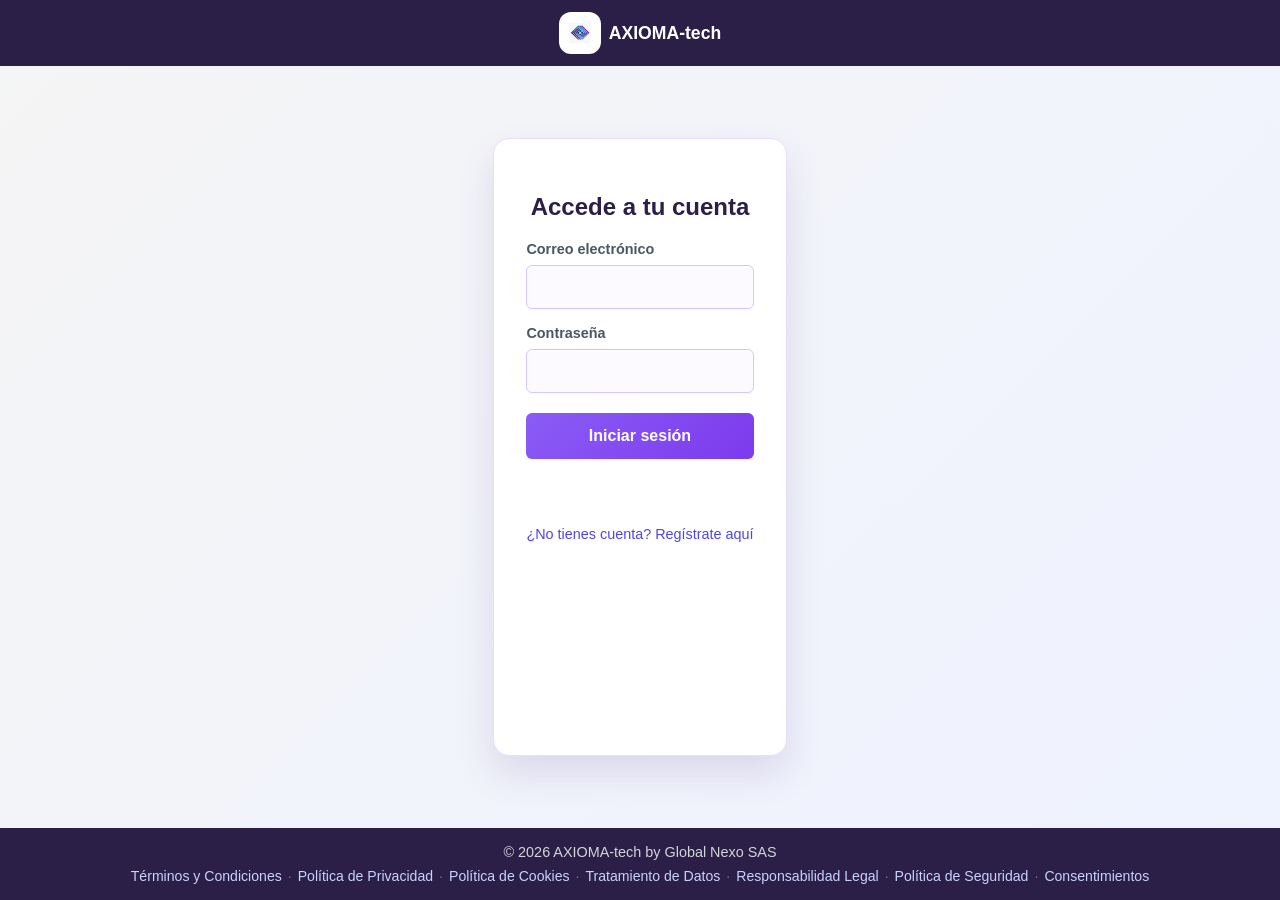
<file: index.html>
<!DOCTYPE html>
<html lang="es">
<head>
  <meta charset="UTF-8">
  <meta name="viewport" content="width=device-width, initial-scale=1.0">
  <title>AXIOMA | Iniciar sesión</title>
  <link rel="stylesheet" href="css/main.css">
  <link rel="stylesheet" href="css/login.css">
</head>
<body>
  <div class="main login-container">
    <h2>Accede a tu cuenta</h2>

    <form id="loginForm">
      <div class="form-group">
        <label for="email">Correo electrónico</label>
        <input type="email" id="email" name="email" required autocomplete="email">
      </div>

      <div class="form-group">
        <label for="password">Contraseña</label>
        <input type="password" id="password" name="password" required autocomplete="current-password">
      </div>

      <button type="submit">Iniciar sesión</button>
      <p id="error-message" style="color: red; margin-top: 10px;"></p>
    </form>

    <p id="status" aria-live="polite"></p>

    <div class="login-extra">
      <a href="./registro/index.html" class="registro-link">
        ¿No tienes cuenta? Regístrate aquí
      </a>
    </div>
  </div>

  <script type="module">
    import { signInWithPassword } from "./js/auth.js";

    const form = document.getElementById("loginForm");
    const emailInput = document.getElementById("email");
    const passwordInput = document.getElementById("password");
    const errorEl = document.getElementById("error-message");

    form.addEventListener("submit", async (event) => {
      event.preventDefault();
      if (errorEl) errorEl.textContent = "";

      const email = String(emailInput?.value || "").trim();
      const password = String(passwordInput?.value || "");

      try {
        await signInWithPassword(email, password);
        window.location.href = "/Pruebas-y-Actualizaciones/dashboard/";
      } catch (error) {
        console.error("Error de inicio de sesión:", error);
        const message = String(error?.message || "");
        if (message.includes("Invalid login credentials")) {
          if (errorEl) errorEl.textContent = "Correo o contraseña incorrectos.";
        } else {
          if (errorEl) errorEl.textContent = "Error de conexión. Inténtalo de nuevo.";
        }
      }
    });
  </script>
  <script type="module" src="js/public_chrome.js"></script>
  <script type="module" src="js/footer.js"></script>
</body>
</html>
</file>
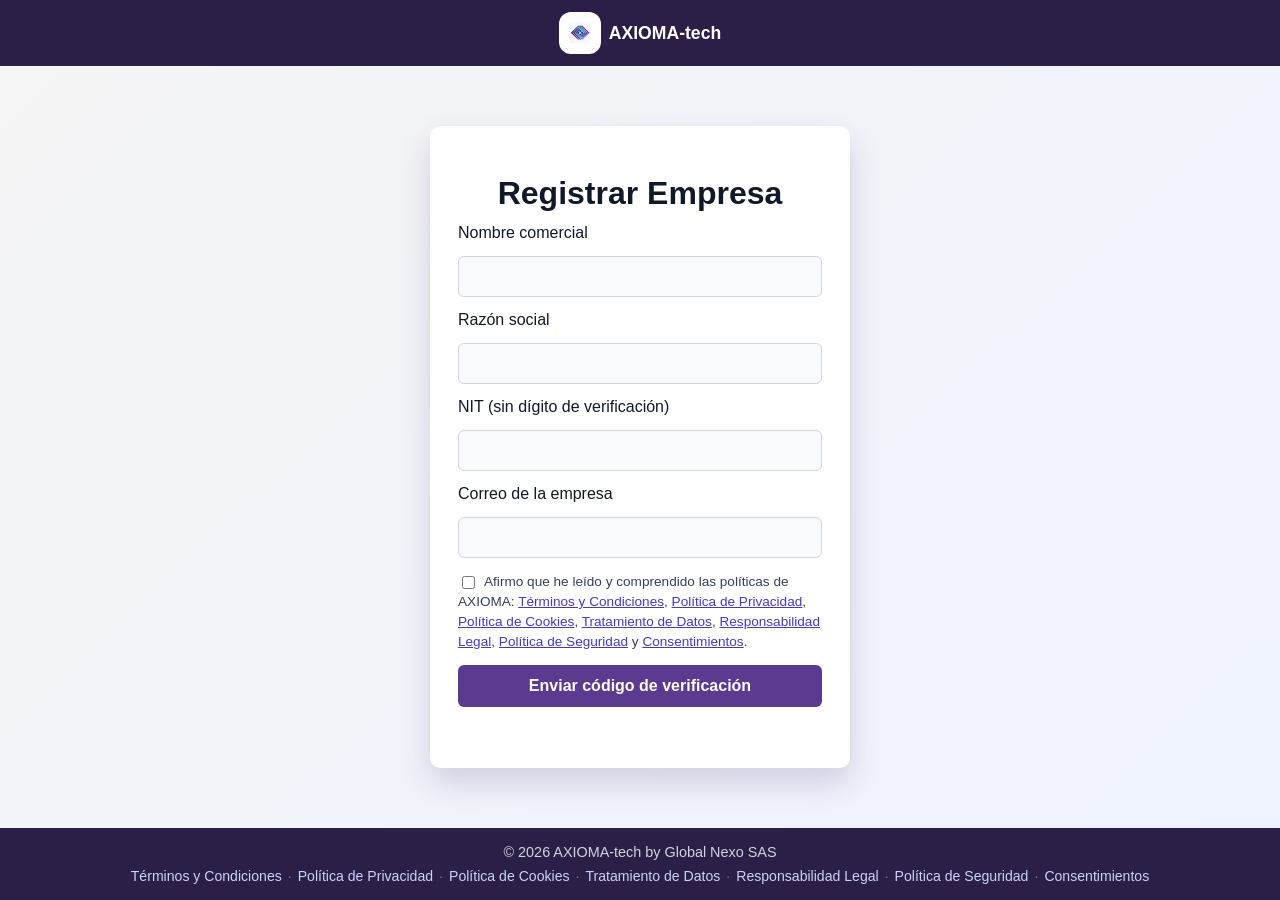
<file: registro/index.html>
<!DOCTYPE html>
<html lang="es">
<head>
  <meta charset="UTF-8">
  <title>AXIOMA | Registro de Empresa</title>
  <link rel="stylesheet" href="../css/main.css">
  <link rel="stylesheet" href="../css/registro.css">
</head>

<body>
  <div class="main">
    <h1>Registrar Empresa</h1>

    <form id="registroEmpresa">
      <label for="nombre_comercial">Nombre comercial</label>
      <input type="text" id="nombre_comercial" required>
      <label for="razon_social">Razón social</label>
      <input type="text" id="razon_social" required>
      <label for="nit">NIT (sin dígito de verificación)</label>
      <input type="text" id="nit" inputmode="numeric" pattern="[0-9]*" required>
      <label for="correo_empresa">Correo de la empresa</label>
      <input type="email" id="correo_empresa" required>

      <label class="consentimiento-legal">
        <input type="checkbox" id="acepta_politicas" required>
        Afirmo que he leído y comprendido las políticas de AXIOMA: 
        <a href="../legal/terminos.html" target="_blank" rel="noopener noreferrer">Términos y Condiciones</a>,
        <a href="../legal/privacidad.html" target="_blank" rel="noopener noreferrer">Política de Privacidad</a>,
        <a href="../legal/cookies.html" target="_blank" rel="noopener noreferrer">Política de Cookies</a>,
        <a href="../legal/datos.html" target="_blank" rel="noopener noreferrer">Tratamiento de Datos</a>,
        <a href="../legal/responsabilidad.html" target="_blank" rel="noopener noreferrer">Responsabilidad Legal</a>,
        <a href="../legal/seguridad.html" target="_blank" rel="noopener noreferrer">Política de Seguridad</a> y
        <a href="../legal/consentimientos.html" target="_blank" rel="noopener noreferrer">Consentimientos</a>.
      </label>

      <button type="submit">Enviar código de verificación</button>
    </form>

    <div id="verificacion" style="display:none; margin-top:16px;">
      <input type="text" id="codigo" placeholder="Código recibido por correo" inputmode="numeric" pattern="[0-9]*">
      <button id="verificarCodigo">Verificar código</button>
    </div>

    <button id="continuar" style="display:none; margin-top:16px;">
      Continuar registro
    </button>

    <div id="status"></div>
  </div>

  <!-- JS separado -->
  <script type="module" src="../js/registro.js"></script>
  <script type="module" src="../js/public_chrome.js"></script>
  <script type="module" src="../js/footer.js"></script>
</body>
</html>
</file>
<file: css/main.css>
/* =========================
   RESET + BASE
========================= */
* {
  box-sizing: border-box;
}

body {
  margin: 0;
  font-family: Tahoma, "Segoe UI", Arial, sans-serif;
  background: linear-gradient(135deg, #f5f5f5, #eef2ff);
  color: #111827;
  min-height: 100vh;
  display: flex;
  flex-direction: column;
  overflow-x: hidden;
}

/* =========================
   HEADER GLOBAL
========================= */
.app-header {
  background: #2c1f47;
  color: white;
  padding: 12px 20px;
  display: grid;
  grid-template-columns: auto 1fr auto;
  align-items: center;
  gap: 16px;
}

.app-header .logo {
  font-weight: bold;
  display: flex;
  align-items: center;
  gap: 8px;
}

.logo-mark-wrap {
  width: 42px;
  height: 42px;
  border-radius: 12px;
  background: #ffffff;
  display: grid;
  place-items: center;
}

.logo-mark {
  width: 30px;
  height: 30px;
  object-fit: contain;
}

.app-header.public-header {
  grid-template-columns: 1fr;
  justify-items: center;
}

.app-header.public-header .public-logo {
  font-size: 1.1rem;
  font-weight: 800;
}


.app-header .empresa-header-nombre {
  text-align: center;
  color: #ffffff;
  font-size: 1.1rem;
  font-weight: 800;
  letter-spacing: 0.02em;
}

.app-header nav {
  display: flex;
  align-items: center;
  gap: 12px;
}

.app-header nav a {
  color: white;
  text-decoration: none;
  font-size: 0.95rem;
}

.app-header nav a:hover {
  text-decoration: underline;
}

.app-header .logout-btn {
  padding: 6px 12px;
  font-size: 0.9rem;
  background: transparent;
  border: 1px solid #e5e7eb;
  color: #ffffff;
}

.app-header .logout-btn:hover {
  background: rgba(255, 255, 255, 0.12);
}

/* =========================
   CONTENEDOR PRINCIPAL BASE
========================= */
.main {
  max-width: 420px;
  margin: 60px auto;
  background: white;
  padding: 28px;
  border-radius: 10px;
  box-shadow: 0 10px 25px rgba(0, 0, 0, 0.08);
  flex: 1 0 auto;
}

.main h1,
.main h2 {
  text-align: center;
  margin-bottom: 12px;
  font-weight: 600;
}

.main p {
  text-align: center;
  font-size: 0.9rem;
  color: #6b7280;
  margin-bottom: 20px;
}

/* =========================
   FORMULARIOS BASE
========================= */
form {
  display: flex;
  flex-direction: column;
  gap: 14px;
}

input,
select,
textarea {
  padding: 11px;
  font-size: 0.95rem;
  border-radius: 6px;
  border: 1px solid #d1d5db;
  background-color: #f9fafb;
}

input:focus,
select:focus,
textarea:focus {
  outline: none;
  border-color: #4f46e5;
  background-color: #ffffff;
}

/* =========================
   BOTONES
========================= */
button {
  padding: 12px;
  font-size: 1rem;
  font-weight: 600;
  border-radius: 6px;
  border: none;
  cursor: pointer;
  background: #5b3a8f;
  color: white;
}

button:hover {
  background: #2c1f47;
}

/* =========================
   LOGIN / REGISTRO
========================= */
.login-extra {
  margin-top: 18px;
  text-align: center;
}

.registro-link {
  color: #4f46e5;
  text-decoration: none;
  font-size: 0.9rem;
}

.registro-link:hover {
  text-decoration: underline;
}

/* =========================
   UTILIDADES
========================= */
#status {
  margin-top: 14px;
  font-size: 0.9rem;
  text-align: center;
}


.app-header .nav-dropdown {
  position: relative;
}

.app-header .nav-dropdown-toggle {
  background: transparent;
  border: 1px solid #4b5563;
  color: white;
  padding: 6px 10px;
  font-size: 0.9rem;
}

.app-header .nav-dropdown-toggle:hover {
  background: rgba(255, 255, 255, 0.12);
}

.app-header .nav-dropdown-menu {
  display: none;
  position: absolute;
  top: calc(100% + 6px);
  right: 0;
  min-width: 220px;
  background: #2c1f47;
  border: 1px solid #374151;
  border-radius: 8px;
  padding: 8px;
  z-index: 1000;
}

.app-header .nav-dropdown.open .nav-dropdown-menu {
  display: grid;
  gap: 6px;
}

.app-header .nav-dropdown-menu a {
  display: block;
  padding: 8px;
  border-radius: 6px;
}

.app-header .nav-dropdown-menu a:hover {
  background: rgba(255, 255, 255, 0.1);
  text-decoration: none;
}

.app-header .user-menu-toggle {
  display: grid;
  justify-items: center;
  gap: 2px;
  min-width: 56px;
}

.app-header .user-avatar {
  width: 30px;
  height: 30px;
  border-radius: 999px;
  background: #c4b5fd;
  color: #312e81;
  display: grid;
  place-items: center;
  font-weight: 700;
  font-size: 0.95rem;
}

.app-header .user-name {
  font-size: 0.72rem;
  color: #ddd6fe;
  max-width: 96px;
  overflow: hidden;
  text-overflow: ellipsis;
  white-space: nowrap;
}

.app-header .user-dropdown-menu {
  min-width: 230px;
}

.app-header .menu-group-title {
  font-size: 0.72rem;
  color: #9ca3af;
  padding: 6px 8px 0;
  text-transform: uppercase;
  letter-spacing: .04em;
}


/* =========================
   TABLAS: CONTROL DE DESBORDE DE TEXTO
========================= */
.main table th,
.main table td {
  white-space: normal;
  overflow-wrap: anywhere;
  word-break: break-word;
  line-height: 1.3;
}


/* =========================
   FOOTER LEGAL GLOBAL
========================= */
body.has-legal-footer {
  padding-bottom: var(--legal-footer-offset, 120px);
}

.legal-footer {
  margin-top: 0;
  background: #2c1f47;
  color: #e5e7eb;
  padding: 16px 20px;
  position: fixed;
  left: 0;
  right: 0;
  bottom: 0;
  width: 100%;
  z-index: 1000;
}

.legal-footer-inner {
  max-width: 1280px;
  margin: 0 auto;
  display: flex;
  flex-direction: column;
  gap: 8px;
  align-items: center;
  text-align: center;
}

.legal-copy {
  margin: 0;
  font-size: 0.9rem;
  color: #d1d5db;
}

.legal-links {
  display: flex;
  gap: 6px;
  flex-wrap: wrap;
  align-items: center;
  justify-content: center;
  font-size: 0.88rem;
}

.legal-links a {
  color: #c7d2fe;
  text-decoration: none;
}

.legal-links a:hover {
  text-decoration: underline;
}

.legal-links .sep {
  color: #6b7280;
}

.app-header nav > .nav-link-btn {
  border: 1px solid #4b5563;
  border-radius: 6px;
  padding: 6px 10px;
  text-decoration: none;
  line-height: 1.2;
}

.app-header nav > .nav-link-btn:hover {
  background: rgba(255, 255, 255, 0.12);
  text-decoration: none;
}






@media (max-width: 900px) {
  .app-header {
    grid-template-columns: 1fr;
    gap: 10px;
    padding: 10px 12px;
    justify-items: center;
  }

  .app-header .empresa-header-nombre {
    font-size: 0.95rem;
  }

  .app-header nav {
    width: 100%;
    justify-content: center;
    flex-wrap: wrap;
    gap: 8px;
  }

  .main {
    width: min(100%, 100vw - 16px);
    margin: 16px auto;
    padding: 16px;
    border-radius: 8px;
  }
}


@media (min-width: 1200px) {
  .main {
    box-shadow: 0 14px 30px rgba(59, 40, 99, 0.18);
  }

  .app-header nav {
    gap: 10px;
  }
}
</file>
<file: css/login.css>
.main.login-container {
  max-width: 460px;
  margin: 72px auto;
  padding: 34px 32px;
  border-radius: 16px;
  border: 1px solid #e9ddff;
  box-shadow: 0 18px 36px rgba(91, 58, 143, 0.14);
}

.login-container h2 {
  margin-bottom: 20px;
  color: #2c1f47;
}

.login-container #loginForm {
  gap: 16px;
}

.login-container .form-group {
  display: grid;
  gap: 8px;
}

.login-container .form-group label {
  font-size: 0.9rem;
  color: #4b5563;
  font-weight: 600;
}

.login-container input {
  width: 100%;
  min-height: 44px;
  border: 1px solid #d8c7ff;
  background: #fcfaff;
}

.login-container input:focus {
  border-color: #8b5cf6;
  box-shadow: 0 0 0 3px rgba(139, 92, 246, 0.18);
}

.login-container button {
  margin-top: 4px;
  min-height: 46px;
  background: linear-gradient(135deg, #8b5cf6, #7c3aed);
}

.login-container button:hover {
  background: linear-gradient(135deg, #7c3aed, #6d28d9);
}

#error-message {
  min-height: 20px;
  font-size: 0.9rem;
  margin: 0;
  text-align: left;
}

@media (max-width: 640px) {
  .main.login-container {
    margin: 24px 14px;
    padding: 24px 20px;
  }
}
</file>
<file: css/registro.css>
.main {
  max-width: 420px;
}

.consentimiento-legal {
  font-size: 0.85rem;
  color: #374151;
  line-height: 1.45;
}

.consentimiento-legal input {
  margin-right: 6px;
  vertical-align: middle;
}

.consentimiento-legal a {
  color: #4338ca;
}
</file>
